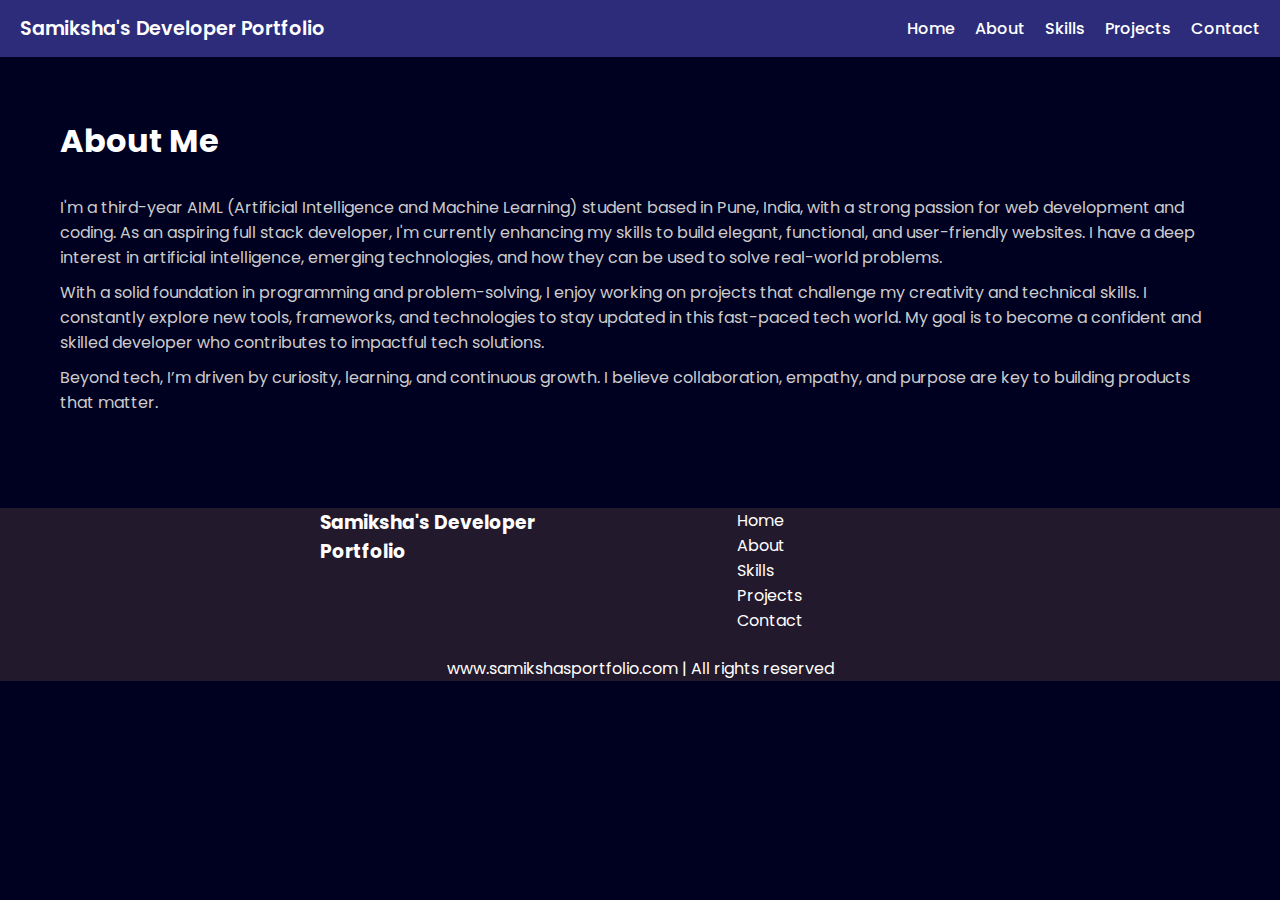
<file: about.html>
<!DOCTYPE html>
<html lang="en">

<head>
  <meta charset="UTF-8" />
  <meta name="viewport" content="width=device-width, initial-scale=1.0" />
  <title>About - Samiksha</title>
  <link rel="stylesheet" href="style.css">
  <link rel="icon" href="favicon.ico" type="image/x-icon">
  <link rel="stylesheet" href="https://cdnjs.cloudflare.com/ajax/libs/font-awesome/6.4.0/css/all.min.css">
  <link rel="preconnect" href="https://fonts.googleapis.com">
  <link rel="preconnect" href="https://fonts.gstatic.com" crossorigin>
  <link href="https://fonts.googleapis.com/css2?family=Poppins:wght@400;600;700&display=swap" rel="stylesheet">
</head>

<body>
  <header>
    <nav>
      <div class="nav-container">
        <div class="logo">Samiksha's Developer Portfolio</div>
        <div class="menu-toggle" onclick="toggleMenu()">
          <span></span>
          <span></span>
          <span></span>
        </div>
        <ul class="nav-links" id="navLinks">
          <li><a href="index.html">Home</a></li>
          <li><a href="about.html">About</a></li>
          <li><a href="skills.html">Skills</a></li>
          <li><a href="projects.html">Projects</a></li>
          <li><a href="contact.html">Contact</a></li>
        </ul>
      </div>
    </nav>
  </header>

  <main>
    <section class="about" id="about">
      <h3>About Me</h3>
      <p>I'm a third-year AIML (Artificial Intelligence and Machine Learning) student based in Pune, India, with a
        strong passion for web development and coding. As an aspiring full stack developer, I'm currently enhancing my
        skills to build elegant, functional, and user-friendly websites. I have a deep interest in artificial
        intelligence, emerging technologies, and how they can be used to solve real-world problems.</p>

      <p>With a solid foundation in programming and problem-solving, I enjoy working on projects that challenge my
        creativity and technical skills. I constantly explore new tools, frameworks, and technologies to stay updated in
        this fast-paced tech world. My goal is to become a confident and skilled developer who contributes to impactful
        tech solutions.</p>

      <p>Beyond tech, I’m driven by curiosity, learning, and continuous growth. I believe collaboration, empathy, and
        purpose are key to building products that matter.</p>
    </section>
  </main>

  <footer>
    <div class="footer">
      <div class="footer-first">
        <h3>Samiksha's Developer Portfolio</h3>
      </div>
      <div class="footer-second">
        <ul>
          <li><a href="index.html" style="color: white; text-decoration: none;">Home</a></li>
          <li><a href="about.html" style="color: white; text-decoration: none;">About</a></li>
          <li><a href="skills.html" style="color: white; text-decoration: none;">Skills</a></li>
          <li><a href="projects.html" style="color: white; text-decoration: none;">Projects</a></li>
          <li><a href="contact.html" style="color: white; text-decoration: none;">Contact</a></li>
        </ul>
      </div>
    </div>
    <div class="footer-rights">
      www.samikshasportfolio.com | All rights reserved
    </div>
  </footer>

  <script>
    function toggleMenu() {
      document.getElementById("navLinks").classList.toggle("menu-open");
    }
  </script>

</body>

</html>
</file>
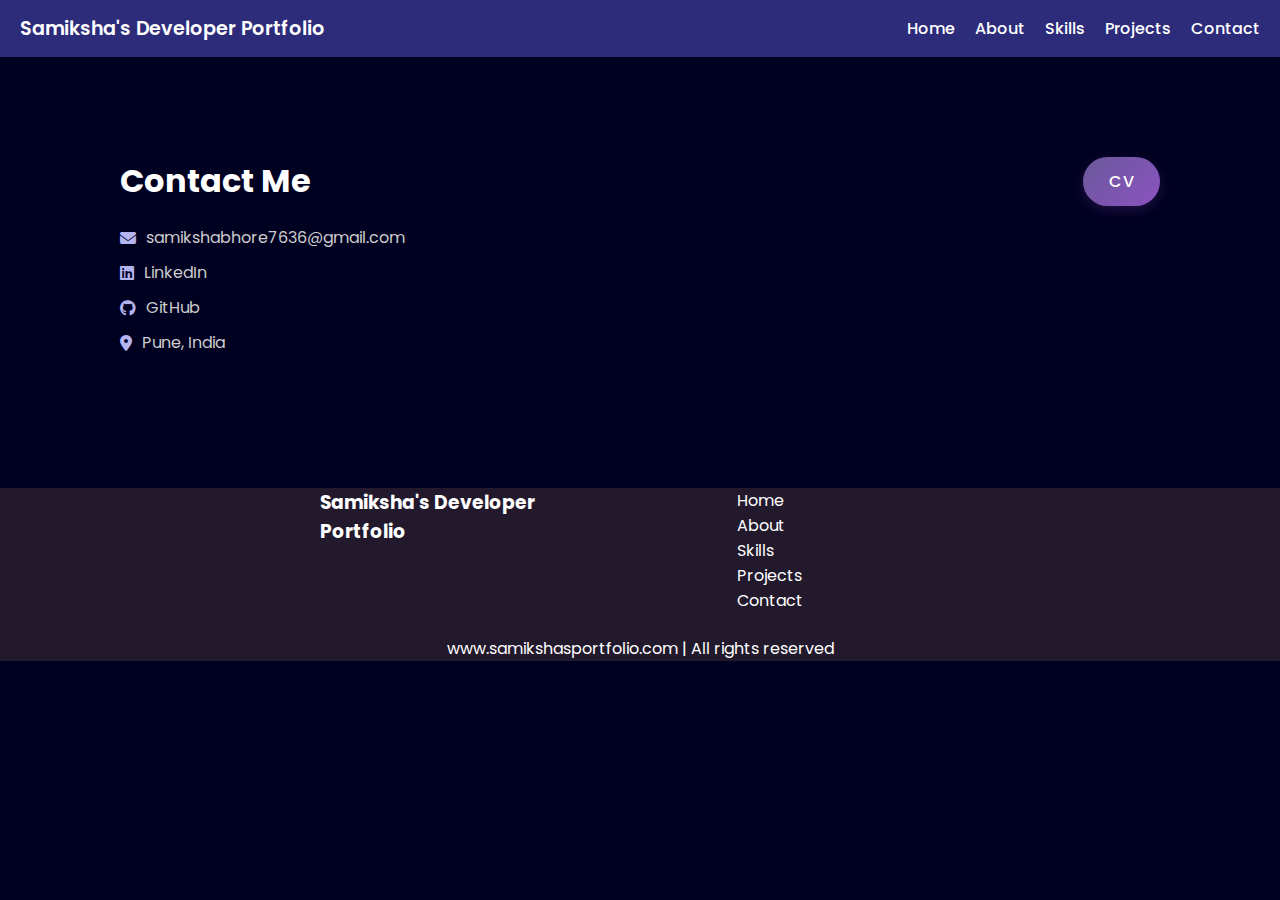
<file: contact.html>
<!DOCTYPE html>
<html lang="en">

<head>
  <meta charset="UTF-8" />
  <meta name="viewport" content="width=device-width, initial-scale=1.0" />
  <title>Contact - Samiksha</title>
  <link rel="stylesheet" href="style.css">
  <link rel="icon" href="favicon.ico" type="image/x-icon">
  <link rel="stylesheet" href="https://cdnjs.cloudflare.com/ajax/libs/font-awesome/6.4.0/css/all.min.css">
  <link href="https://fonts.googleapis.com/css2?family=Poppins:wght@400;600;700&display=swap" rel="stylesheet">
</head>

<body>

  <header>
    <nav>
      <div class="nav-container">
        <div class="logo">Samiksha's Developer Portfolio</div>
        <div class="menu-toggle" onclick="toggleMenu()">
          <span></span>
          <span></span>
          <span></span>
        </div>
        <ul class="nav-links" id="navLinks">
          <li><a href="index.html">Home</a></li>
          <li><a href="about.html">About</a></li>
          <li><a href="skills.html">Skills</a></li>
          <li><a href="projects.html">Projects</a></li>
          <li><a href="contact.html">Contact</a></li>
        </ul>
      </div>
    </nav>
  </header>

  <main>
    <section class="contact" id="contact">
      <div class="contact-container">
        <div class="contact-left">
          <h2>Contact Me</h2>
          <!-- CV button - will show first on mobile -->
          <a href="cv.html" class="cv-button mobile-first">CV</a>

          <!-- Contact details -->
          <p><i class="fas fa-envelope"></i> samikshabhore7636@gmail.com</p>
          <p><i class="fab fa-linkedin"></i> LinkedIn</p>
          <p><i class="fab fa-github"></i> GitHub</p>
          <p><i class="fas fa-map-marker-alt"></i> Pune, India</p>
        </div>

        <!-- On desktop, CV button appears here -->
        <div class="contact-right desktop-only">
          <a href="cv.html" class="cv-button">CV</a>
        </div>
      </div>
    </section>
  </main>

  <footer>
    <div class="footer">
      <div class="footer-first">
        <h3>Samiksha's Developer Portfolio</h3>
      </div>
      <div class="footer-second">
        <ul>
          <li><a href="index.html" style="color: white; text-decoration: none;">Home</a></li>
          <li><a href="about.html" style="color: white; text-decoration: none;">About</a></li>
          <li><a href="skills.html" style="color: white; text-decoration: none;">Skills</a></li>
          <li><a href="projects.html" style="color: white; text-decoration: none;">Projects</a></li>
          <li><a href="contact.html" style="color: white; text-decoration: none;">Contact</a></li>
        </ul>
      </div>
    </div>
    <div class="footer-rights">
      www.samikshasportfolio.com | All rights reserved
    </div>
  </footer>

  <script>
  function toggleMenu() {
    document.getElementById("navLinks").classList.toggle("menu-open");
  }
</script>

</body>

</html>
</file>
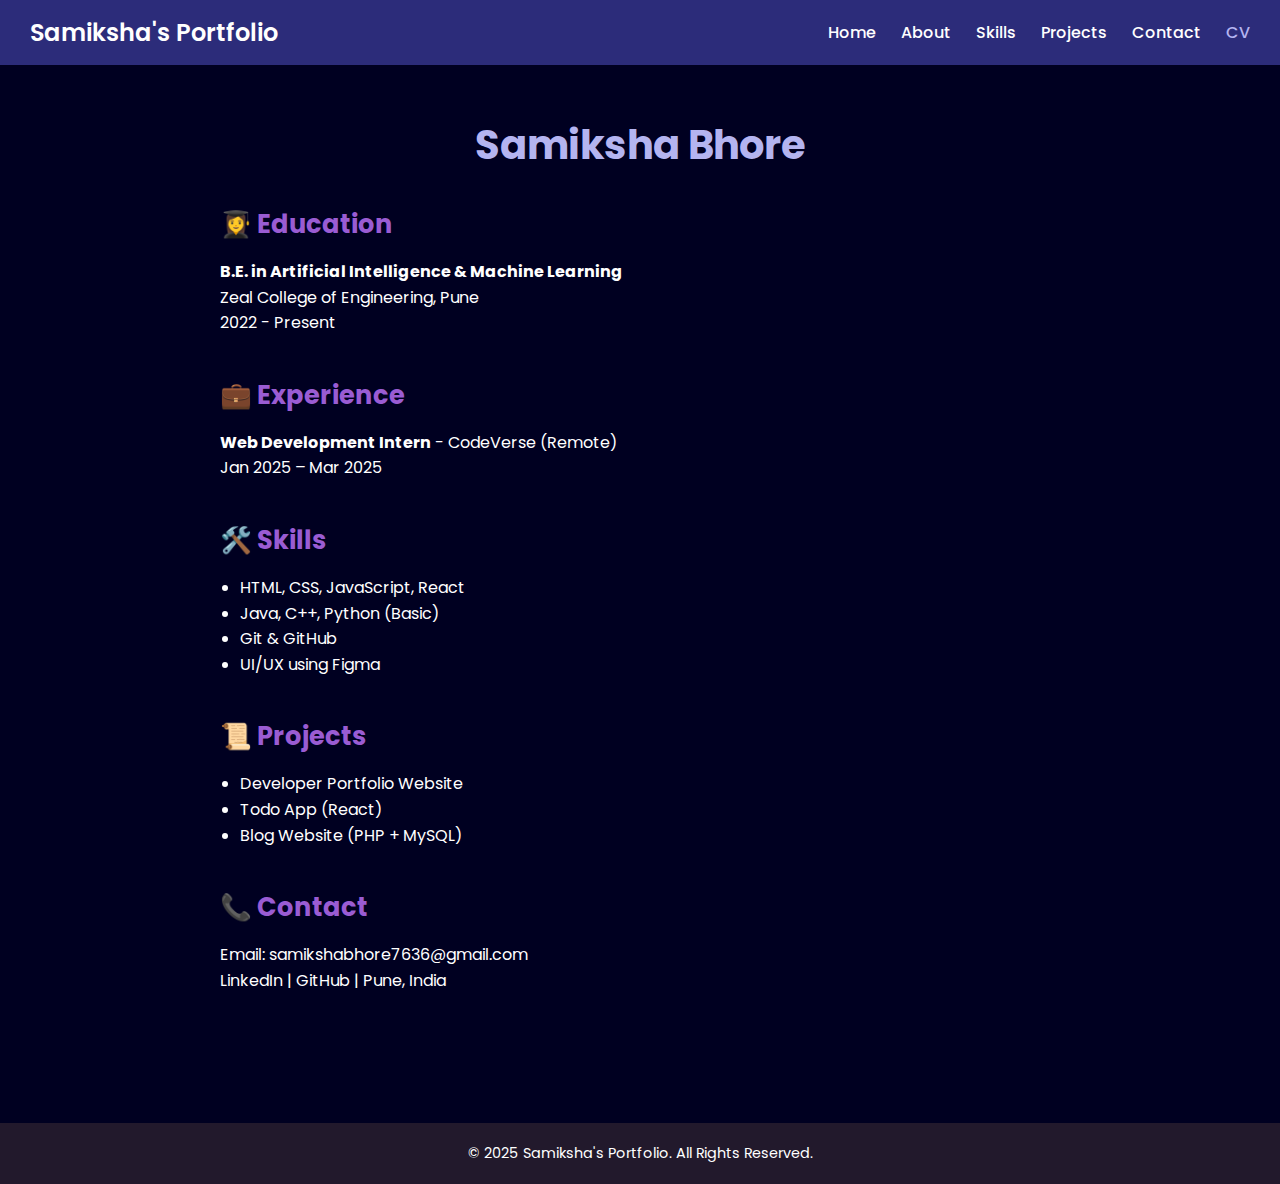
<file: cv.html>
<!DOCTYPE html>
<html lang="en">
<head>
  <meta charset="UTF-8" />
  <meta name="viewport" content="width=device-width, initial-scale=1.0"/>
  <title>My CV - Samiksha</title>
  <link rel="stylesheet" href="cv-style.css">
  <link href="https://fonts.googleapis.com/css2?family=Poppins:wght@400;600;700&display=swap" rel="stylesheet">
</head>

<body>
  <header>
    <nav>
      <div class="logo">Samiksha's Portfolio</div>
      <div class="menu-toggle" onclick="toggleMenu()">
        <span></span>
        <span></span>
        <span></span>
      </div>
      <ul class="nav-links" id="navLinks">
        <li><a href="index.html">Home</a></li>
        <li><a href="about.html">About</a></li>
        <li><a href="skills.html">Skills</a></li>
        <li><a href="projects.html">Projects</a></li>
        <li><a href="contact.html">Contact</a></li>
        <li><a href="cv.html" class="active">CV</a></li>
      </ul>
    </nav>
  </header>

  <main class="cv-container">
    <h1>Samiksha Bhore</h1>

    <section class="cv-section">
      <h2>👩‍🎓 Education</h2>
      <p><strong>B.E. in Artificial Intelligence & Machine Learning</strong><br>Zeal College of Engineering, Pune<br>2022 - Present</p>
    </section>

    <section class="cv-section">
      <h2>💼 Experience</h2>
      <p><strong>Web Development Intern</strong> - CodeVerse (Remote)<br>Jan 2025 – Mar 2025</p>
    </section>

    <section class="cv-section">
      <h2>🛠️ Skills</h2>
      <ul>
        <li>HTML, CSS, JavaScript, React</li>
        <li>Java, C++, Python (Basic)</li>
        <li>Git & GitHub</li>
        <li>UI/UX using Figma</li>
      </ul>
    </section>

    <section class="cv-section">
      <h2>📜 Projects</h2>
      <ul>
        <li>Developer Portfolio Website</li>
        <li>Todo App (React)</li>
        <li>Blog Website (PHP + MySQL)</li>
      </ul>
    </section>

    <section class="cv-section">
      <h2>📞 Contact</h2>
      <p>Email: samikshabhore7636@gmail.com</p>
      <p>LinkedIn | GitHub | Pune, India</p>
    </section>
  </main>

  <footer>
    <p>© 2025 Samiksha's Portfolio. All Rights Reserved.</p>
  </footer>

  <script>
    function toggleMenu() {
      document.getElementById("navLinks").classList.toggle("menu-open");
    }
  </script>
</body>
</html>
</file>
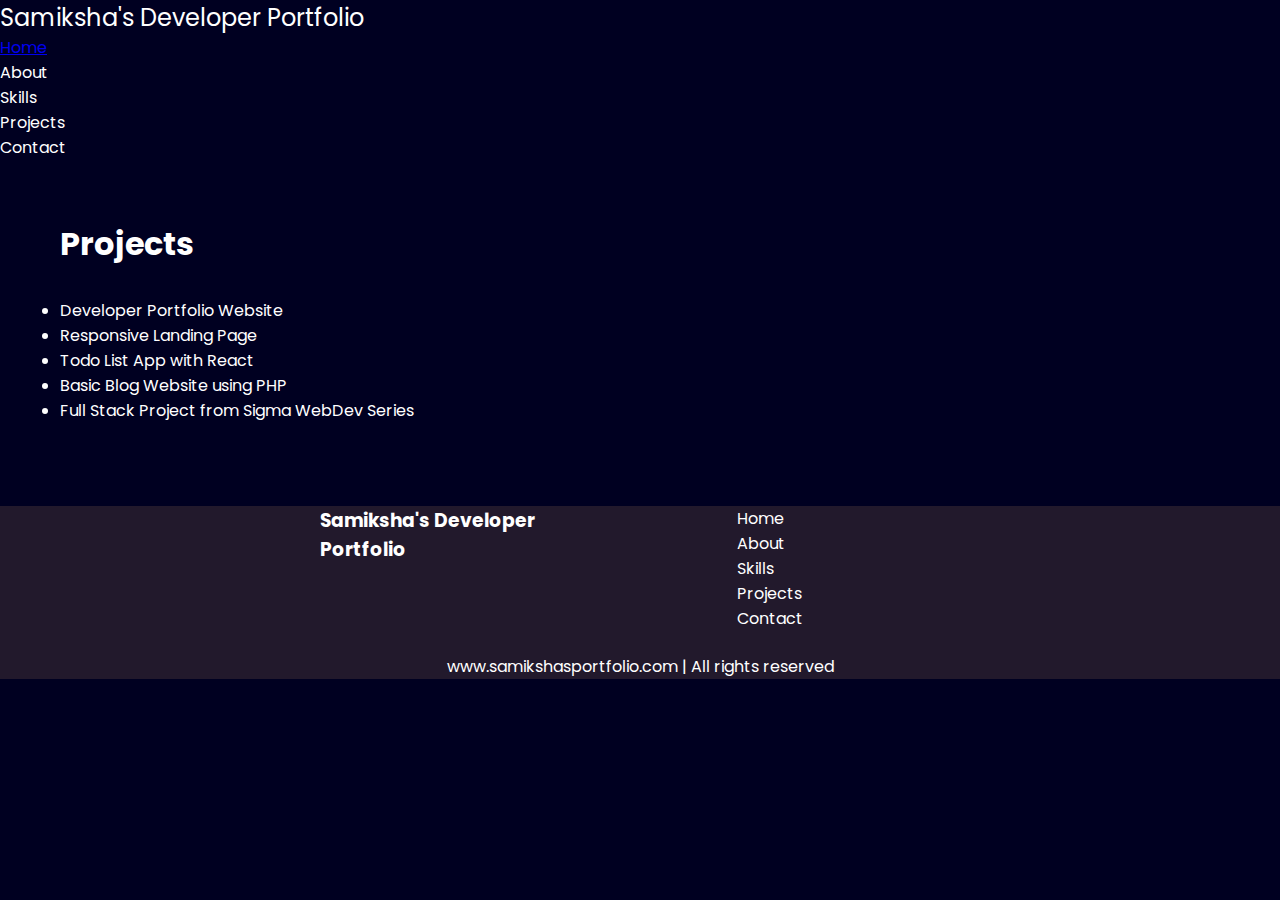
<file: project.html>
<!DOCTYPE html>
<html lang="en">

<head>
  <meta charset="UTF-8" />
  <meta name="viewport" content="width=device-width, initial-scale=1.0" />
  <title>Projects - Samiksha</title>
  <link rel="stylesheet" href="style.css">
  <link rel="icon" href="favicon.ico" type="image/x-icon">
  <link rel="stylesheet" href="https://cdnjs.cloudflare.com/ajax/libs/font-awesome/6.4.0/css/all.min.css">
  <link href="https://fonts.googleapis.com/css2?family=Poppins:wght@400;600;700&display=swap" rel="stylesheet">
</head>

<body>
  <header>
    <nav>
      <div class="left">Samiksha's Developer Portfolio</div>
      <div class="right">
        <ul>
          <li><a href="index.html">Home</a></li>
          <li><a href="about.html" style="color: white; text-decoration: none;">About</a></li>
          <li><a href="skills.html" style="color: white; text-decoration: none;">Skills</a></li>
          <li><a href="projects.html" style="color: white; text-decoration: none;">Projects</a></li>
          <li><a href="contact.html" style="color: white; text-decoration: none;">Contact</a></li>
        </ul>
      </div>
    </nav>
  </header>

  <main>
    <section class="projects" id="projects">
      <h3>Projects</h3>
      <ul>
        <li>Developer Portfolio Website</li>
        <li>Responsive Landing Page</li>
        <li>Todo List App with React</li>
        <li>Basic Blog Website using PHP</li>
        <li>Full Stack Project from Sigma WebDev Series</li>
      </ul>
    </section>
  </main>

  <footer>
    <div class="footer">
      <div class="footer-first">
        <h3>Samiksha's Developer Portfolio</h3>
      </div>
      <div class="footer-second">
        <ul>
          <li><a href="index.html" style="color: white; text-decoration: none;">Home</a></li>
          <li><a href="about.html" style="color: white; text-decoration: none;">About</a></li>
          <li><a href="skills.html" style="color: white; text-decoration: none;">Skills</a></li>
          <li><a href="projects.html" style="color: white; text-decoration: none;">Projects</a></li>
          <li><a href="contact.html" style="color: white; text-decoration: none;">Contact</a></li>
        </ul>
      </div>
    </div>
    <div class="footer-rights">
      www.samikshasportfolio.com | All rights reserved
    </div>
  </footer>
</body>

</html>
</file>
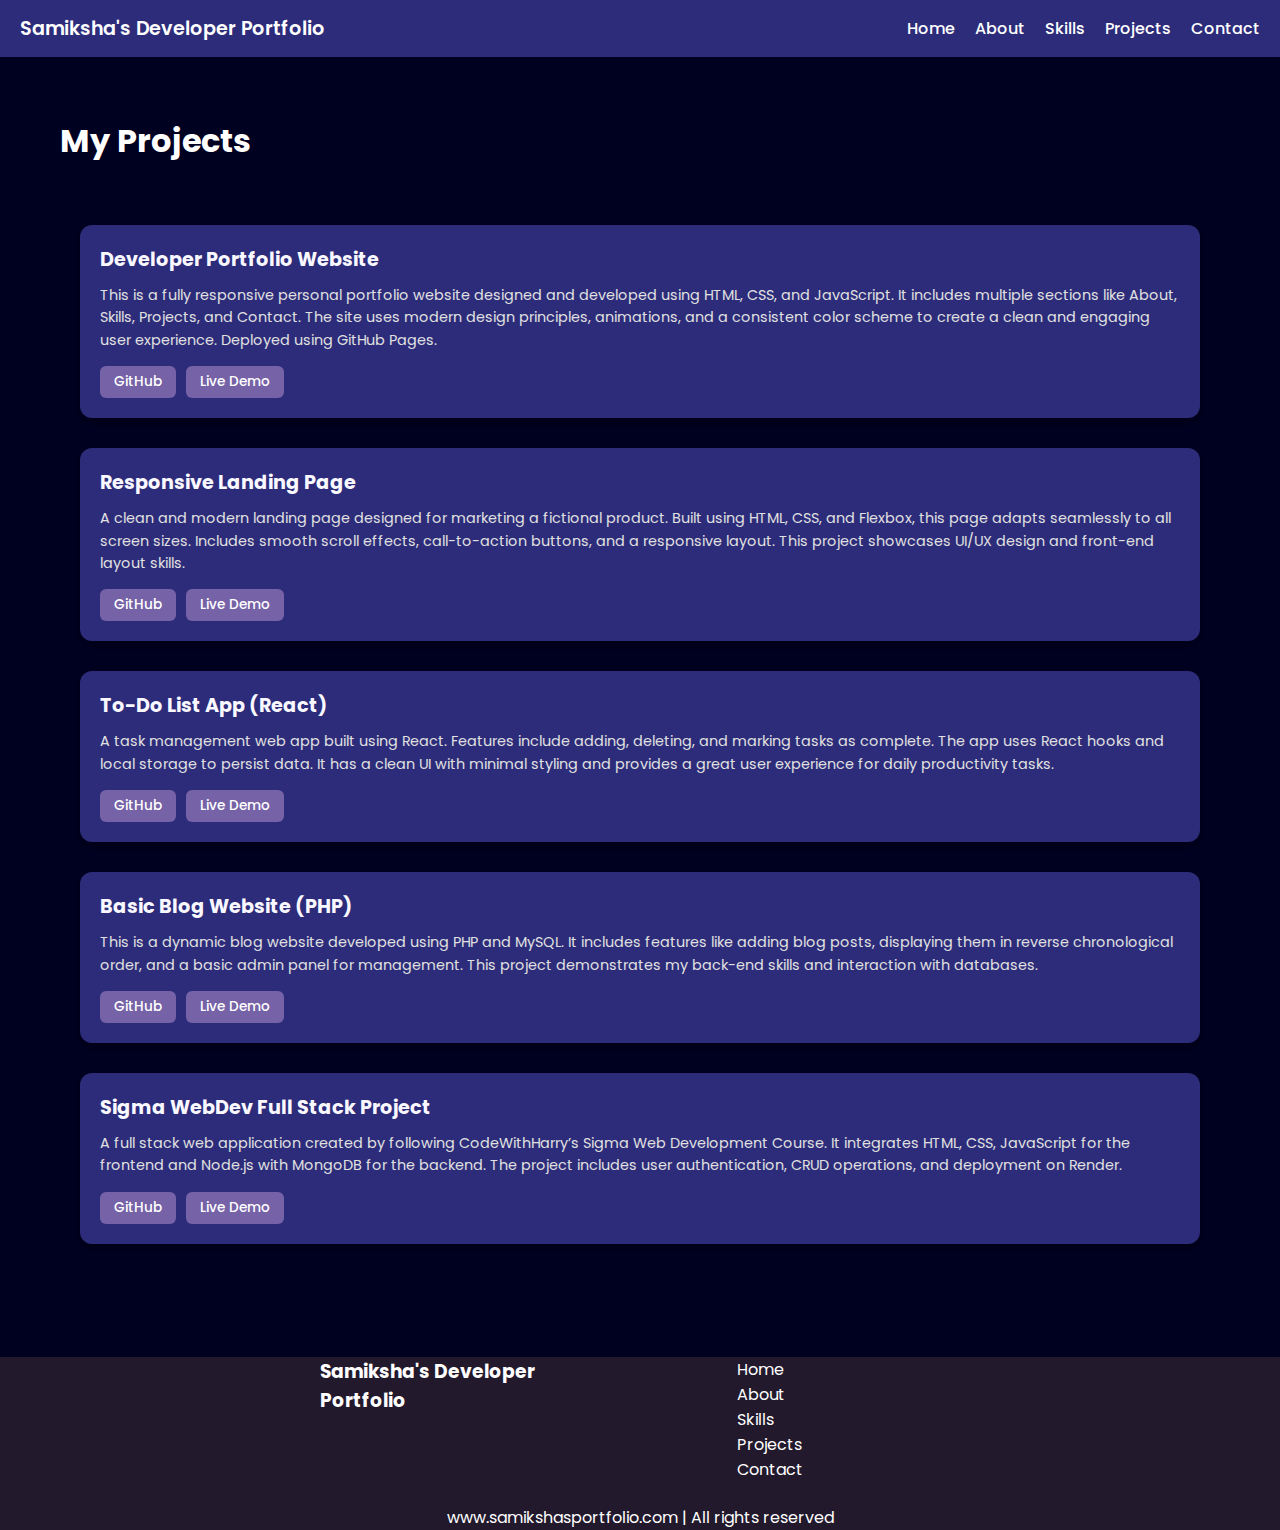
<file: projects.html>
<!DOCTYPE html>
<html lang="en">

<head>
  <meta charset="UTF-8" />
  <meta name="viewport" content="width=device-width, initial-scale=1.0" />
  <title>Projects - Samiksha</title>
  <link rel="stylesheet" href="style.css">
  <link rel="icon" href="favicon.ico" type="image/x-icon">
  <link rel="stylesheet" href="https://cdnjs.cloudflare.com/ajax/libs/font-awesome/6.4.0/css/all.min.css">
  <link href="https://fonts.googleapis.com/css2?family=Poppins:wght@400;600;700&display=swap" rel="stylesheet">
</head>

<body>
  
  <header>
    <nav>
      <div class="nav-container">
        <div class="logo">Samiksha's Developer Portfolio</div>
        <div class="menu-toggle" onclick="toggleMenu()">
          <span></span>
          <span></span>
          <span></span>
        </div>
        <ul class="nav-links" id="navLinks">
          <li><a href="index.html">Home</a></li>
          <li><a href="about.html">About</a></li>
          <li><a href="skills.html">Skills</a></li>
          <li><a href="projects.html">Projects</a></li>
          <li><a href="contact.html">Contact</a></li>
        </ul>
      </div>
    </nav>
  </header>

  <main>
    <section class="projects" id="projects">
      <h3>My Projects</h3>
      <div class="project-container">
        <div class="project-card">
          <h4>Developer Portfolio Website</h4>
          <p>This is a fully responsive personal portfolio website designed and developed using HTML, CSS, and
            JavaScript. It includes multiple sections like About, Skills, Projects, and Contact. The site uses modern
            design principles, animations, and a consistent color scheme to create a clean and engaging user experience.
            Deployed using GitHub Pages.</p>
          <div class="project-links">
            <a href="https://github.com/yourusername/portfolio" target="_blank">GitHub</a>
            <a href="#" target="_blank">Live Demo</a>
          </div>
        </div>

        <div class="project-card">
          <h4>Responsive Landing Page</h4>
          <p>A clean and modern landing page designed for marketing a fictional product. Built using HTML, CSS, and
            Flexbox, this page adapts seamlessly to all screen sizes. Includes smooth scroll effects, call-to-action
            buttons, and a responsive layout. This project showcases UI/UX design and front-end layout skills.</p>
          <div class="project-links">
            <a href="https://github.com/yourusername/landing-page" target="_blank">GitHub</a>
            <a href="#" target="_blank">Live Demo</a>
          </div>
        </div>

        <div class="project-card">
          <h4>To-Do List App (React)</h4>
          <p>A task management web app built using React. Features include adding, deleting, and marking tasks as
            complete. The app uses React hooks and local storage to persist data. It has a clean UI with minimal styling
            and provides a great user experience for daily productivity tasks.</p>
          <div class="project-links">
            <a href="https://github.com/yourusername/todo-react" target="_blank">GitHub</a>
            <a href="#" target="_blank">Live Demo</a>
          </div>
        </div>

        <div class="project-card">
          <h4>Basic Blog Website (PHP)</h4>
          <p>This is a dynamic blog website developed using PHP and MySQL. It includes features like adding blog posts,
            displaying them in reverse chronological order, and a basic admin panel for management. This project
            demonstrates my back-end skills and interaction with databases.</p>
          <div class="project-links">
            <a href="https://github.com/yourusername/php-blog" target="_blank">GitHub</a>
            <a href="#" target="_blank">Live Demo</a>
          </div>
        </div>

        <div class="project-card">
          <h4>Sigma WebDev Full Stack Project</h4>
          <p>A full stack web application created by following CodeWithHarry’s Sigma Web Development Course. It
            integrates HTML, CSS, JavaScript for the frontend and Node.js with MongoDB for the backend. The project
            includes user authentication, CRUD operations, and deployment on Render.</p>
          <div class="project-links">
            <a href="https://github.com/yourusername/sigma-fullstack" target="_blank">GitHub</a>
            <a href="#" target="_blank">Live Demo</a>
          </div>
        </div>
      </div>
    </section>
  </main>

  <footer>
    <div class="footer">
      <div class="footer-first">
        <h3>Samiksha's Developer Portfolio</h3>
      </div>
      <div class="footer-second">
        <ul>
          <li><a href="index.html" style="color: white; text-decoration: none;">Home</a></li>
          <li><a href="about.html" style="color: white; text-decoration: none;">About</a></li>
          <li><a href="skills.html" style="color: white; text-decoration: none;">Skills</a></li>
          <li><a href="projects.html" style="color: white; text-decoration: none;">Projects</a></li>
          <li><a href="contact.html" style="color: white; text-decoration: none;">Contact</a></li>
        </ul>
      </div>
    </div>
    <div class="footer-rights">
      www.samikshasportfolio.com | All rights reserved
    </div>
  </footer>

  <script>
    function toggleMenu() {
      document.getElementById("navLinks").classList.toggle("menu-open");
    }
  </script>

</body>

</html>
</file>
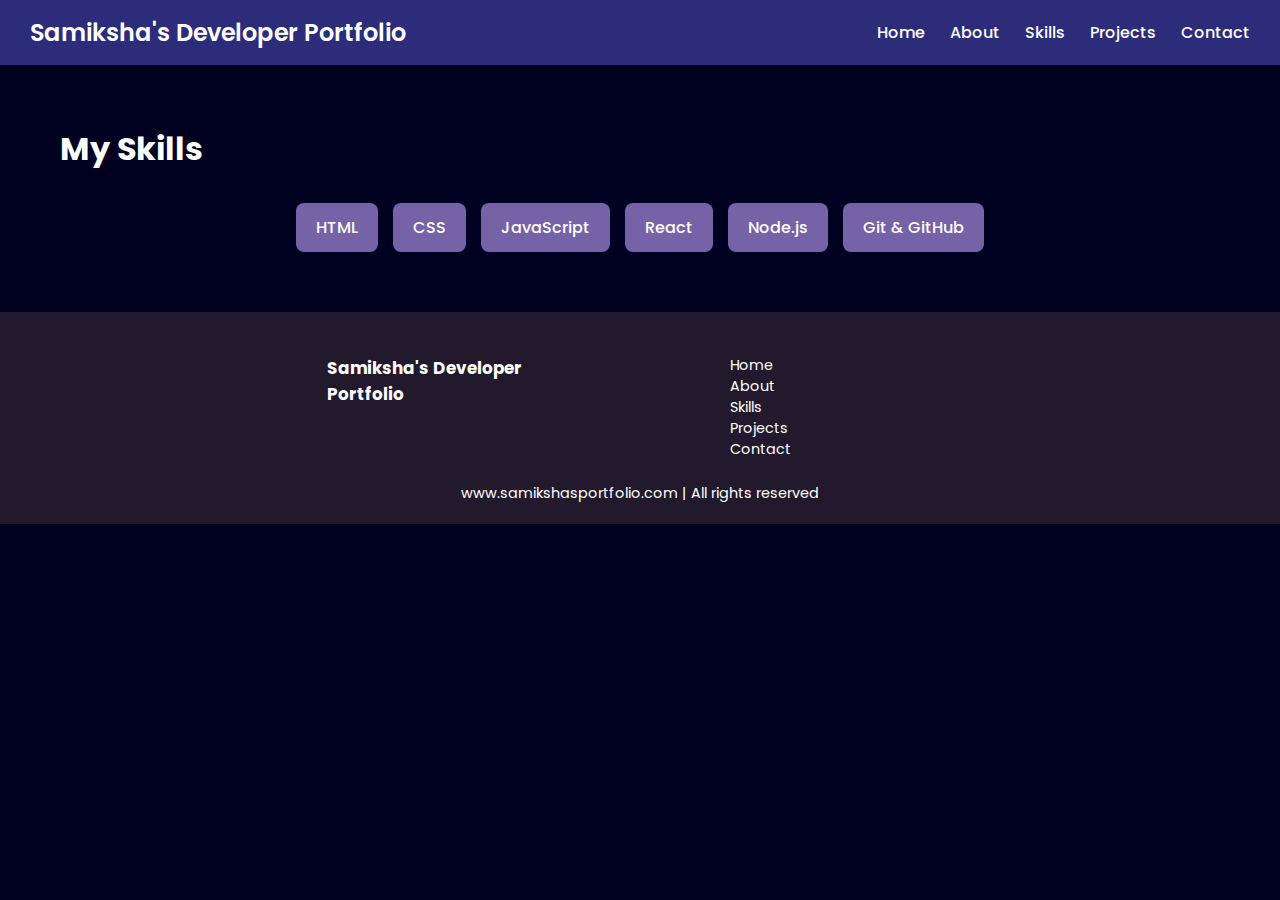
<file: skills.html>
<!DOCTYPE html>
<html lang="en">

<head>
    <meta charset="UTF-8" />
    <meta name="viewport" content="width=device-width, initial-scale=1.0" />
    <title>Skills - Samiksha</title>
    <link rel="stylesheet" href="style.css">
    <link rel="stylesheet" href="skills-style.css">
    <link rel="icon" href="favicon.ico" type="image/x-icon">
    <link rel="stylesheet" href="https://cdnjs.cloudflare.com/ajax/libs/font-awesome/6.4.0/css/all.min.css">
    <link href="https://fonts.googleapis.com/css2?family=Poppins:wght@400;600;700&display=swap" rel="stylesheet">

</head>

<body>
    <header>
        <nav>
            <div class="logo">Samiksha's Developer Portfolio</div>
            <div class="menu-toggle" onclick="toggleMenu()">
                <span></span>
                <span></span>
                <span></span>
            </div>
            <ul class="nav-links" id="navLinks">
                <li><a href="index.html">Home</a></li>
                <li><a href="about.html">About</a></li>
                <li><a href="skills.html" class="active">Skills</a></li>
                <li><a href="projects.html">Projects</a></li>
                <li><a href="contact.html">Contact</a></li>
            </ul>
        </nav>
    </header>

    <main>
        <section class="skills" id="skills">
            <h3>My Skills</h3>
            <div class="skills-list">
                <span>HTML</span>
                <span>CSS</span>
                <span>JavaScript</span>
                <span>React</span>
                <span>Node.js</span>
                <span>Git & GitHub</span>
            </div>
        </section>
    </main>

    <footer>
        <div class="footer">
            <div class="footer-first">
                <div class="footer-first">
                    <h3>Samiksha's Developer<br>Portfolio</h3>
                </div>

            </div>
            <div class="footer-links">
                <ul>
                    <li><a href="index.html" style="color: white; text-decoration: none;">Home</a></li>
                    <li><a href="about.html" style="color: white; text-decoration: none;">About</a></li>
                    <li><a href="skills.html" style="color: white; text-decoration: none;">Skills</a></li>
                    <li><a href="projects.html" style="color: white; text-decoration: none;">Projects</a></li>
                    <li><a href="contact.html" style="color: white; text-decoration: none;">Contact</a></li>
                </ul>
            </div>
        </div>
        <div class="footer-rights">
            www.samikshasportfolio.com | All rights reserved
        </div>
    </footer>
    <script>
        function toggleMenu() {
            document.getElementById("navLinks").classList.toggle("menu-open");
        }
    </script>

</body>

</html>
</file>
<file: style.css>
* {
    margin: 0;
    padding: 0;
    box-sizing: border-box;
    font-family: 'Poppins', sans-serif;
}

body {
    background-color: rgb(0, 0, 33);
    color: white;
}

/* Navbar base */
.nav-container {
    display: flex;
    align-items: center;
    justify-content: space-between;
    padding: 14px 20px;
    background-color: rgb(44, 44, 122);
}

.logo {
    color: white;
    font-size: 1.2rem;
    font-weight: 600;
}

/* Hamburger / menu toggle */
.menu-toggle {
    display: none;
    flex-direction: column;
    justify-content: space-between;
    width: 25px;
    height: 18px;
    cursor: pointer;
}

.menu-toggle span {
    display: block;
    height: 2px;
    background: white;
    border-radius: 2px;
}

/* Menu links */
.nav-links {
    list-style: none;
    display: flex;
    gap: 20px;
}

.nav-links li a {
    color: white;
    text-decoration: none;
    font-weight: 500;
}

.nav-links li a:hover {
    color: rgb(180, 180, 240);
}

/* Mobile Styling */
@media screen and (max-width: 768px) {
    .menu-toggle {
        display: flex;
    }

    /* Hide the links by default */
    .nav-links {
        position: absolute;
        top: 60px;
        right: 0;
        width: 100%;
        background-color: rgb(44, 44, 122);
        flex-direction: column;
        align-items: center;
        display: none;
        padding: 20px 0;
        gap: 16px;
    }

    /* Show when toggled */
    .nav-links.menu-open {
        display: flex;
    }
}

main hr {
    border: 0;
    background-color: #9c97f1;
    height: 1.2px;
    font-size: 1.01rem;
    margin: 30px 84px;
}

.left {
    font-size: 1.5rem;
}

.firstsection {
    display: flex;
    justify-content: space-around;
    margin: 57px 0;
}

.firstsection>div {
    .firstsection {
        display: flex;
        justify-content: space-around;
        align-items: center;
        margin: 20px 0;
    }

}

.leftsection {
    font-size: 2rem;
}

.rightsection {
    width: 50%;
    display: flex;
    align-items: center;
    justify-content: center;
}

.rightsection img {
    max-width: 73%;
    height: auto;
    display: block;
}

.purple {
    color: rgb(154, 92, 211);
}

.text-grey {
    color: gray;
    font-size: 0.9rem;
}

#element {
    color: rgb(154, 92, 211);
}

.skills,
.projects,
.contact,
.about {
    padding: 60px 60px;
}

.skills h3,
.projects h3,
.contact h3,
.about h3 {
    font-size: 32px;
    /* color: #ffffff; */
    margin-bottom: 30px;
}

.skills-list {
    display: flex;
    flex-wrap: wrap;
    gap: 15px;
}

.skills-list span {
    background-color: rgb(118 98 167);
    color: #f0f0f0;
    padding: 10px 18px;
    border-radius: 6px;
    font-weight: 500;
}

.skills-list span:hover {
    color: rgb(180, 180, 240);
    font-size: 1.02rem;
}

.project-container {
    display: flex;
    flex-direction: column;
    /* Stack cards vertically */
    gap: 30px;
    /* Adds space between cards */
    padding: 30px 20px;
    align-items: center;
    /* Optional: centers cards horizontally */
}


.horizontal-cards::-webkit-scrollbar {
    height: 8px;
}

.horizontal-cards::-webkit-scrollbar-thumb {
    background-color: rgb(118, 98, 167);
    border-radius: 10px;
}

.project-card {
    min-width: 300px;
    flex: 0 0 auto;
    background-color: rgb(44, 44, 122);
    padding: 20px;
    border-radius: 12px;
    color: white;
    box-shadow: 0 4px 12px rgba(0, 0, 0, 0.3);
    transition: transform 0.3s ease, background-color 0.3s ease;
    /* Optional, for nicer limit
   width: 90%;
  max-width: 400px; */
}



.project-card:hover {
    transform: translateY(-5px);
    background-color: rgb(60, 60, 140);
}

.project-card h4 {
    margin-bottom: 10px;
    color: rgb(250, 248, 255);
    font-size: 1.2rem;
}

.project-card p {
    color: #e0e0e0;
    font-size: 0.9rem;
    margin-bottom: 15px;
    line-height: 1.4rem;
}

.project-links {
    display: flex;
    gap: 10px;
}

.project-links a {
    text-decoration: none;
    color: white;
    background-color: rgb(118, 98, 167);
    padding: 6px 14px;
    border-radius: 6px;
    font-size: 0.85rem;
    font-weight: 500;
    transition: background-color 0.3s ease, color 0.3s ease;
}

.project-links a:hover {
    background-color: rgb(180, 180, 240);
    color: rgb(34, 25, 44);
}


.contact p,
.about p {
    margin-bottom: 10px;
    color: #cccccc;
}

.contact p a {
    margin-bottom: 10px;
    color: #cccccc;
    text-decoration: none;
}

.contact p a:hover {
    margin-bottom: 10px;
    color: #cccccc;
    text-decoration: none;
}

.contact-container {
    display: flex;
    justify-content: space-between;
    align-items: flex-start;
    flex-wrap: wrap;
    gap: 40px;
    padding: 40px 60px;
}

.contact-left {
    flex: 1;
    min-width: 250px;
}

.contact-left h2 {
    font-size: 2rem;
    margin-bottom: 20px;
}

.contact-left p {
    font-size: 1rem;
    color: #ccc;
    margin: 10px 0;
    display: flex;
    align-items: center;
    gap: 10px;
}

.contact-left i {
    color: rgb(180, 180, 240);
}

/* CV button styles */
.cv-button {
    background: linear-gradient(135deg, rgba(118, 98, 167, 0.9), rgba(154, 92, 211, 0.9));
    color: #fff;
    text-decoration: none;
    padding: 12px 26px;
    border-radius: 40px;
    font-size: 1rem;
    font-weight: 500;
    box-shadow: 0 4px 12px rgba(154, 92, 211, 0.2);
    transition: all 0.3s ease;
    letter-spacing: 0.5px;
    display: inline-block;
    margin-bottom: 20px;
}

.cv-button:hover {
    background: linear-gradient(135deg, rgba(180, 180, 240, 1), rgba(154, 92, 211, 1));
    color: rgb(34, 25, 44);
    transform: translateY(-2px);
    box-shadow: 0 6px 16px rgba(154, 92, 211, 0.3);
}

/* Hide desktop CV on mobile, show mobile CV */
.desktop-only {
    display: block;
}

.mobile-first {
    display: none;
}

/* Mobile view: show button right after heading */
@media screen and (max-width: 768px) {
    .contact-container {
        flex-direction: column;
        align-items: center;
        text-align: center;
    }

    .contact-right.desktop-only {
        display: none;
    }

    .cv-button.mobile-first {
        display: inline-block;
        width: 80%;
    }

    .cv-button {
        margin-bottom: 24px;
    }
}

footer {
    background-color: rgb(34, 25, 44);
}

.footer {
    display: flex;
    margin: 23px 127px;
    justify-content: space-evenly;
    height: auto;
}

.footer ul {
    list-style: none;
    text-decoration: none;
    color: white;
}

.footer>div {
    width: 223px;
}

footer>.footer-rights {
    text-align: center;
}
</file>
<file: cv-style.css>
* {
  margin: 0;
  padding: 0;
  box-sizing: border-box;
  font-family: 'Poppins', sans-serif;
}

body {
  background-color: rgb(0, 0, 33);
  color: white;
}

/* Navigation */
nav {
  display: flex;
  justify-content: space-between;
  align-items: center;
  padding: 15px 30px;
  background-color: rgb(44, 44, 122);
}

.logo {
  font-size: 1.5rem;
  font-weight: 600;
  color: white;
}

.nav-links {
  display: flex;
  list-style: none;
  gap: 25px;
}

.nav-links li a {
  text-decoration: none;
  color: white;
  font-weight: 500;
}

.nav-links li a:hover,
.nav-links li a.active {
  color: rgb(180, 180, 240);
}

.menu-toggle {
  display: none;
  flex-direction: column;
  gap: 5px;
  cursor: pointer;
}

.menu-toggle span {
  width: 25px;
  height: 3px;
  background-color: white;
  border-radius: 2px;
}

/* CV Main Section */
.cv-container {
  padding: 50px 30px;
  max-width: 900px;
  margin: auto;
}

.cv-container h1 {
  font-size: 2.5rem;
  margin-bottom: 30px;
  text-align: center;
  color: rgb(180, 180, 240);
}

.cv-section {
  margin-bottom: 40px;
}

.cv-section h2 {
  font-size: 1.6rem;
  color: rgb(154, 92, 211);
  margin-bottom: 15px;
}

.cv-section p,
.cv-section li {
  font-size: 1rem;
  line-height: 1.6;
}

.cv-section ul {
  padding-left: 20px;
}

/* Footer */
footer {
  background-color: rgb(34, 25, 44);
  text-align: center;
  padding: 20px;
  font-size: 0.9rem;
  margin-top: 40px;
}

/* Responsive */
@media (max-width: 768px) {
  .nav-links {
    display: none;
    flex-direction: column;
    position: absolute;
    top: 60px;
    left: 0;
    width: 100%;
    background-color: rgb(44, 44, 122);
    padding: 20px;
  }

  .nav-links.menu-open {
    display: flex;
  }

  .menu-toggle {
    display: flex;
  }
}
</file>
<file: skills-style.css>
/* Base styles */
        * {
            margin: 0;
            padding: 0;
            box-sizing: border-box;
            font-family: 'Poppins', sans-serif;
        }

        body {
            background-color: rgb(0, 0, 33);
            color: white;
        }

        /* Navigation */
        nav {
            display: flex;
            justify-content: space-between;
            align-items: center;
            padding: 15px 30px;
            background-color: rgb(44, 44, 122);
            flex-wrap: wrap;
        }

        .logo {
            font-size: 1.5rem;
            font-weight: 600;
            color: white;
        }

        .nav-links {
            display: flex;
            gap: 25px;
            list-style: none;
        }

        .nav-links li a {
            text-decoration: none;
            color: white;
            font-weight: 500;
        }

        .nav-links li a:hover {
            color: rgb(180, 180, 240);
        }

        .menu-toggle {
            display: none;
            flex-direction: column;
            gap: 5px;
            cursor: pointer;
        }

        .menu-toggle span {
            width: 25px;
            height: 3px;
            background-color: white;
            border-radius: 2px;
        }

        /* Mobile Navbar Fix */
        @media screen and (max-width: 768px) {
            nav {
                flex-direction: column;
                align-items: flex-start;
                padding: 15px 20px;
            }

            .logo {
                text-align: left;
                margin-bottom: 10px;
                width: 100%;
            }

            .menu-toggle {
                display: flex;
                margin-left: auto;
            }

            .nav-links {
                display: none;
                flex-direction: column;
                width: 100%;
                padding-top: 10px;
                gap: 15px;
            }

            .nav-links.menu-open {
                display: flex;
            }
        }

        /* Skills Section */
        .skills-section {
            padding: 60px 30px;
            text-align: center;
        }

        .skills-section h2 {
            font-size: 2rem;
            color: rgb(180, 180, 240);
            margin-bottom: 30px;
        }

        .skills-list {
            display: flex;
            flex-wrap: wrap;
            gap: 15px;
            justify-content: center;
        }

        .skills-list span {
            background-color: rgb(118, 98, 167);
            padding: 12px 20px;
            border-radius: 8px;
            font-size: 1rem;
            font-weight: 500;
            color: white;
            transition: transform 0.3s, background-color 0.3s;
        }

        .skills-list span:hover {
            transform: scale(1.05);
            background-color: rgb(150, 130, 200);
        }

        /* Footer */
        footer {
            background-color: rgb(34, 25, 44);
            color: white;
            padding: 20px;
            font-size: 0.9rem;
        }

        /* Responsive Design */
        @media (max-width: 768px) {
            nav .nav-links {
                display: none;
                flex-direction: column;
                background-color: rgb(44, 44, 122);
                width: 100%;
                position: absolute;
                top: 60px;
                left: 0;
                padding: 20px 0;
            }

            nav .nav-links.menu-open {
                display: flex;
            }

            .menu-toggle {
                display: flex;
            }

        }
</file>
